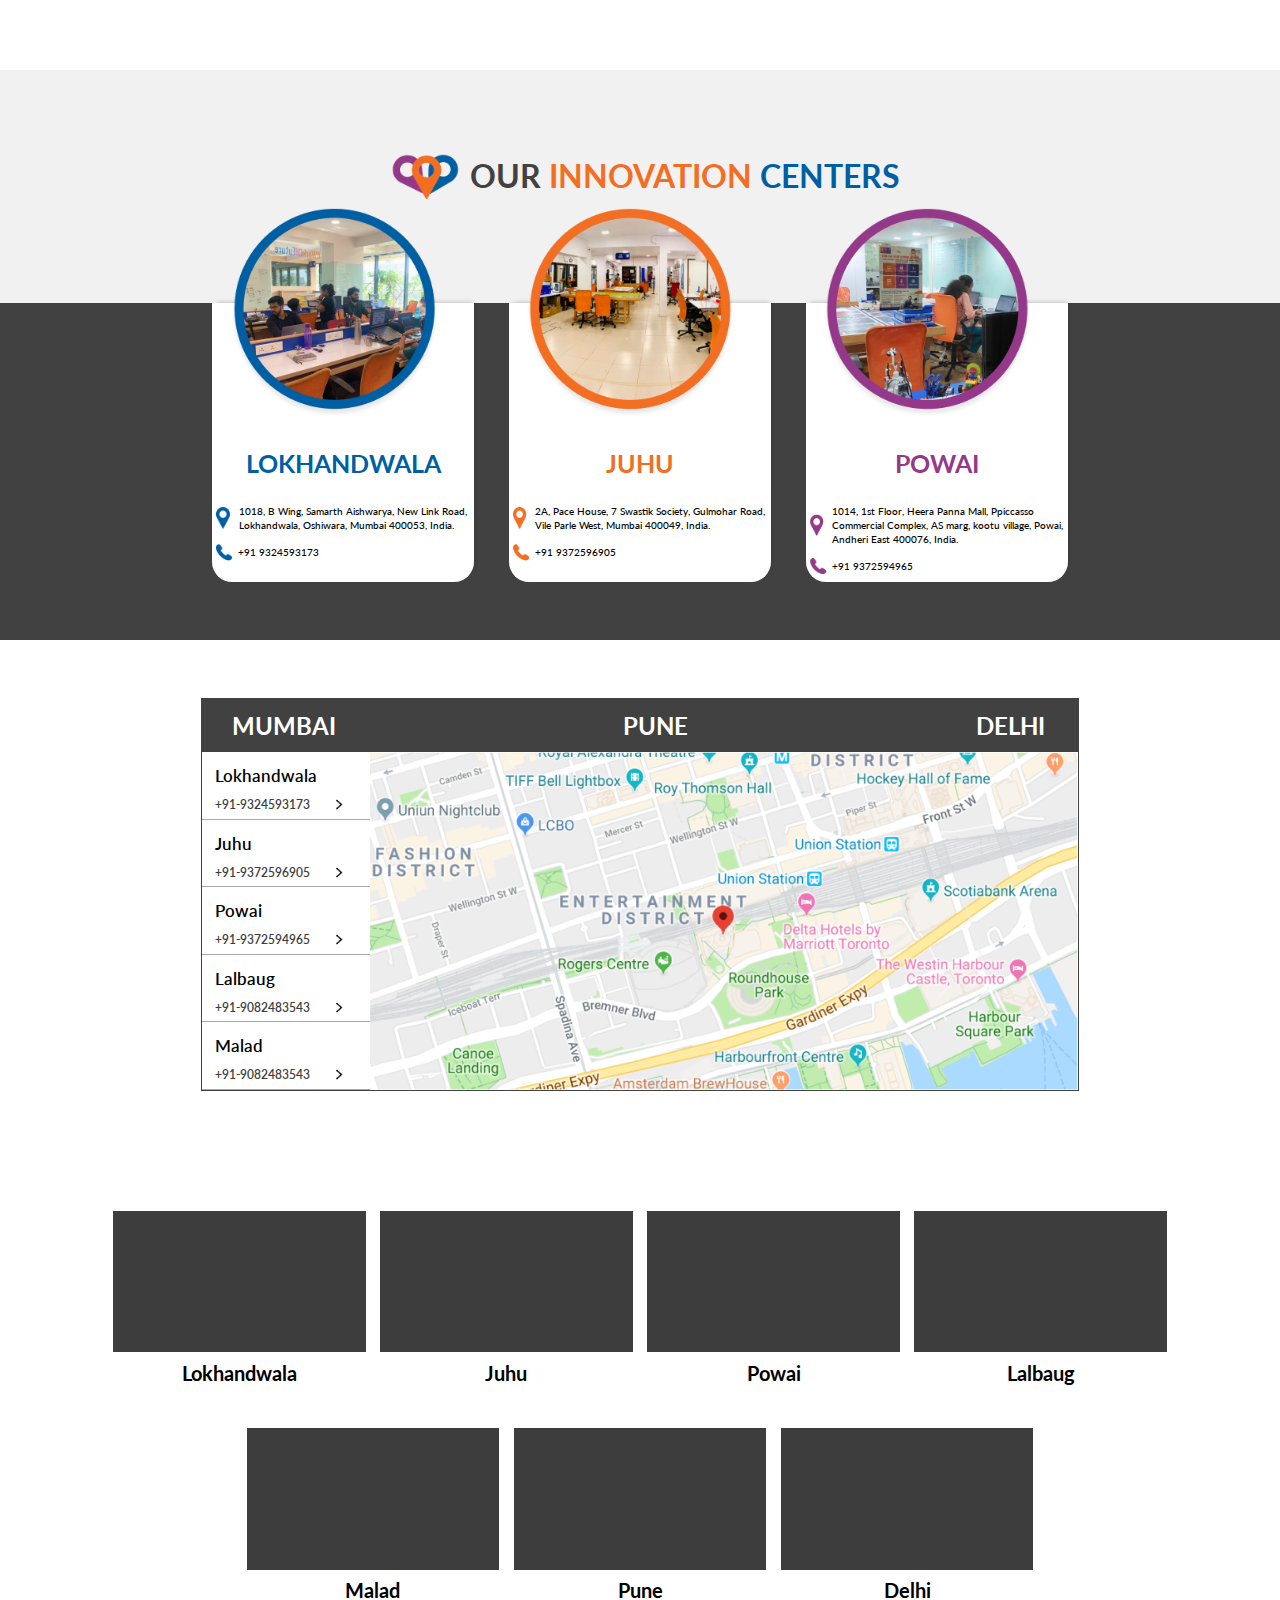
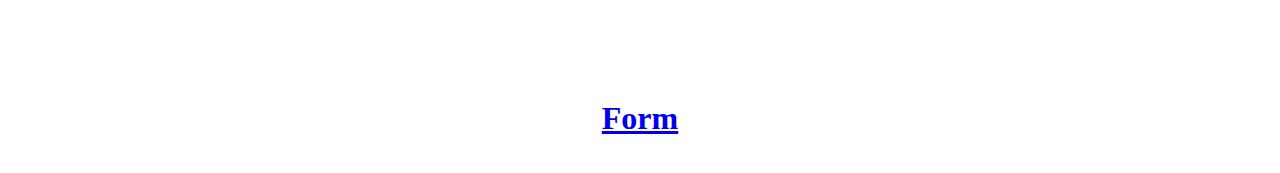
<file: index.html>
<!DOCTYPE html>
<html lang="en">

<head>
    <meta charset="UTF-8">
    <meta name="viewport" content="width=device-width, initial-scale=1.0">
    <link rel="stylesheet" type="text/css" href="./stylevw.css">
    <!-- -------------------------Lato------------------------------- -->
    <link rel="preconnect" href="https://fonts.googleapis.com">
    <link rel="preconnect" href="https://fonts.gstatic.com" crossorigin>
    <link href="https://fonts.googleapis.com/css2?family=Lato&display=swap" rel="stylesheet">
    <title>OMOTEC</title>
</head>

<body>
    
    <div class="centers">
        <div class="cen-upper">
            <div class="cen-head">
                <img class="img1" src="./images/Group 11.png">
                <p class="cen-heading">OUR <span class="cen-heading1">INNOVATION</span> <span
                        class="cen-heading2">CENTERS</span></p>
            </div>
        </div>
        <img class="cen-img1" src="./images/round.png" alt="">
        <img class="cen-img2" src="./images/Group 6.png" alt="">
        <img class="cen-img3" src="./images/Group 6 (1).png" alt="">
        <div class="cen-lower">
            <div class="card">
                <p class="card1-head">LOKHANDWALA</p>
                <div class="address">
                    <img class="card1-img" src="./images/Mask group.png">
                    <p class="card1-add">1018, B Wing, Samarth Aishwarya, New Link Road,
                        Lokhandwala, Oshiwara, Mumbai 400053, India.</p>
                </div>
                <div class="contact">
                    <img class="card1-img2" src="./images/Mask group (1).png">
                    <p class="card1-con">+91 9324593173</p>
                </div>
            </div>
            <div class="card">
                <p class="card2-head">JUHU</p>
                <div class="address">
                    <img class="card1-img" src="./images/Mask group (2).png">
                    <p class="card1-add">2A, Pace House, 7 Swastik Society, Gulmohar Road,
                        Vile Parle West, Mumbai 400049, India.</p>
                </div>
                <div class="contact">
                    <img class="card1-img2" src="./images/Mask group (3).png">
                    <p class="card1-con">+91 9372596905</p>
                </div>
            </div>
            <div class="card">
                <p class="card3-head">POWAI</p>
                <div class="address">
                    <img class="card1-img" src="./images/Mask group (4).png">
                    <p class="card1-add">1014, 1st Floor, Heera Panna Mall, Ppiccasso
                        Commercial Complex, AS marg, kootu village,
                        Powai, Andheri East 400076, India.</p>
                </div>
                <div class="contact">
                    <img class="card1-img2" src="./images/Mask group (5).png">
                    <p class="card1-con">+91 9372594965 </p>
                </div>
            </div>
        </div>
    </div>
    <div class="section">
        <div class="map">
            <div class="map-head">
                <a href="@" class="head1">MUMBAI</a>
                <a href="@" class="head1">PUNE</a>
                <a href="@" class="head1">DELHI</a>
            </div>
            <div class="sec2">
                <div class="city-cen">
                    <a class="city" href="@">
                        <div class="p1">
                            <p class="sec2-h">Lokhandwala</p>
                            <div class="p1f">
                                <p class="sec2-c">+91-9324593173</p>
                                <img class="arrow" src="./images/next (1) 2.png" alt="">
                            </div>
                        </div>
                    </a>
                    <a class="city" href="@">
                        <div class="p1">
                            <p class="sec2-h">Juhu</p>
                            <div class="p1f">
                                <p class="sec2-c">+91-9372596905</p>
                                <img class="arrow" src="./images/next (1) 2.png" alt="">
                            </div>
                        </div>
                    </a>
                    <a class="city" href="@">
                        <div class="p1">
                            <p class="sec2-h">Powai</p>
                            <div class="p1f">
                                <p class="sec2-c">+91-9372594965</p>
                                <img class="arrow" src="./images/next (1) 2.png" alt="">
                            </div>
                        </div>
                    </a>
                    <a class="city" href="@">
                        <div class="p1">
                            <p class="sec2-h">Lalbaug</p>
                            <div class="p1f">
                                <p class="sec2-c">+91-9082483543</p>
                                <img class="arrow" src="./images/next (1) 2.png" alt="">
                            </div>
                        </div>
                    </a>
                    <a class="city" href="@">
                        <div class="p1">
                            <p class="sec2-h">Malad</p>
                            <div class="p1f">
                                <p class="sec2-c">+91-9082483543</p>
                                <img class="arrow" src="./images/next (1) 2.png" alt="">
                            </div>
                        </div>
                    </a>
                </div>
                <div class="map-or">
                    <img class="map-img" src="./images/HILmr 1.png">
                </div>
            </div>
        </div>
    </div>
    <div class="videos">
        <div class="vid-1">
            <div class="con">
                <div class="vid"></div>
                <div class="vide">
                    Lokhandwala
                </div>
            </div>
            <div class="con">
                <div class="vid"></div>
                <div class="vide">
                    Juhu
                </div>
            </div>
            <div class="con">
                <div class="vid"></div>
                <div class="vide">
                    Powai
                </div>
            </div>
            <div class="con">
                <div class="vid"></div>
                <div class="vide">
                    Lalbaug
                </div>
            </div>
        </div>
        <div class="vid-2">
            <div class="con">
                <div class="vid"></div>
                <div class="vide">
                    Malad
                </div>
            </div>
            <div class="con">
                <div class="vid">
                    
                </div>
                <div class="vide">
                    Pune
                </div>
            </div>
            <div class="con">
                <div class="vid"></div>
                <div class="vide">
                    Delhi
                </div>
            </div>
        </div>
    </div>
    <br>
    <br>
    <a href="./form.html"><h1 style="text-align: center;">Form</h1></a>
    <br>
    <br>
</body>

</html>
</file>
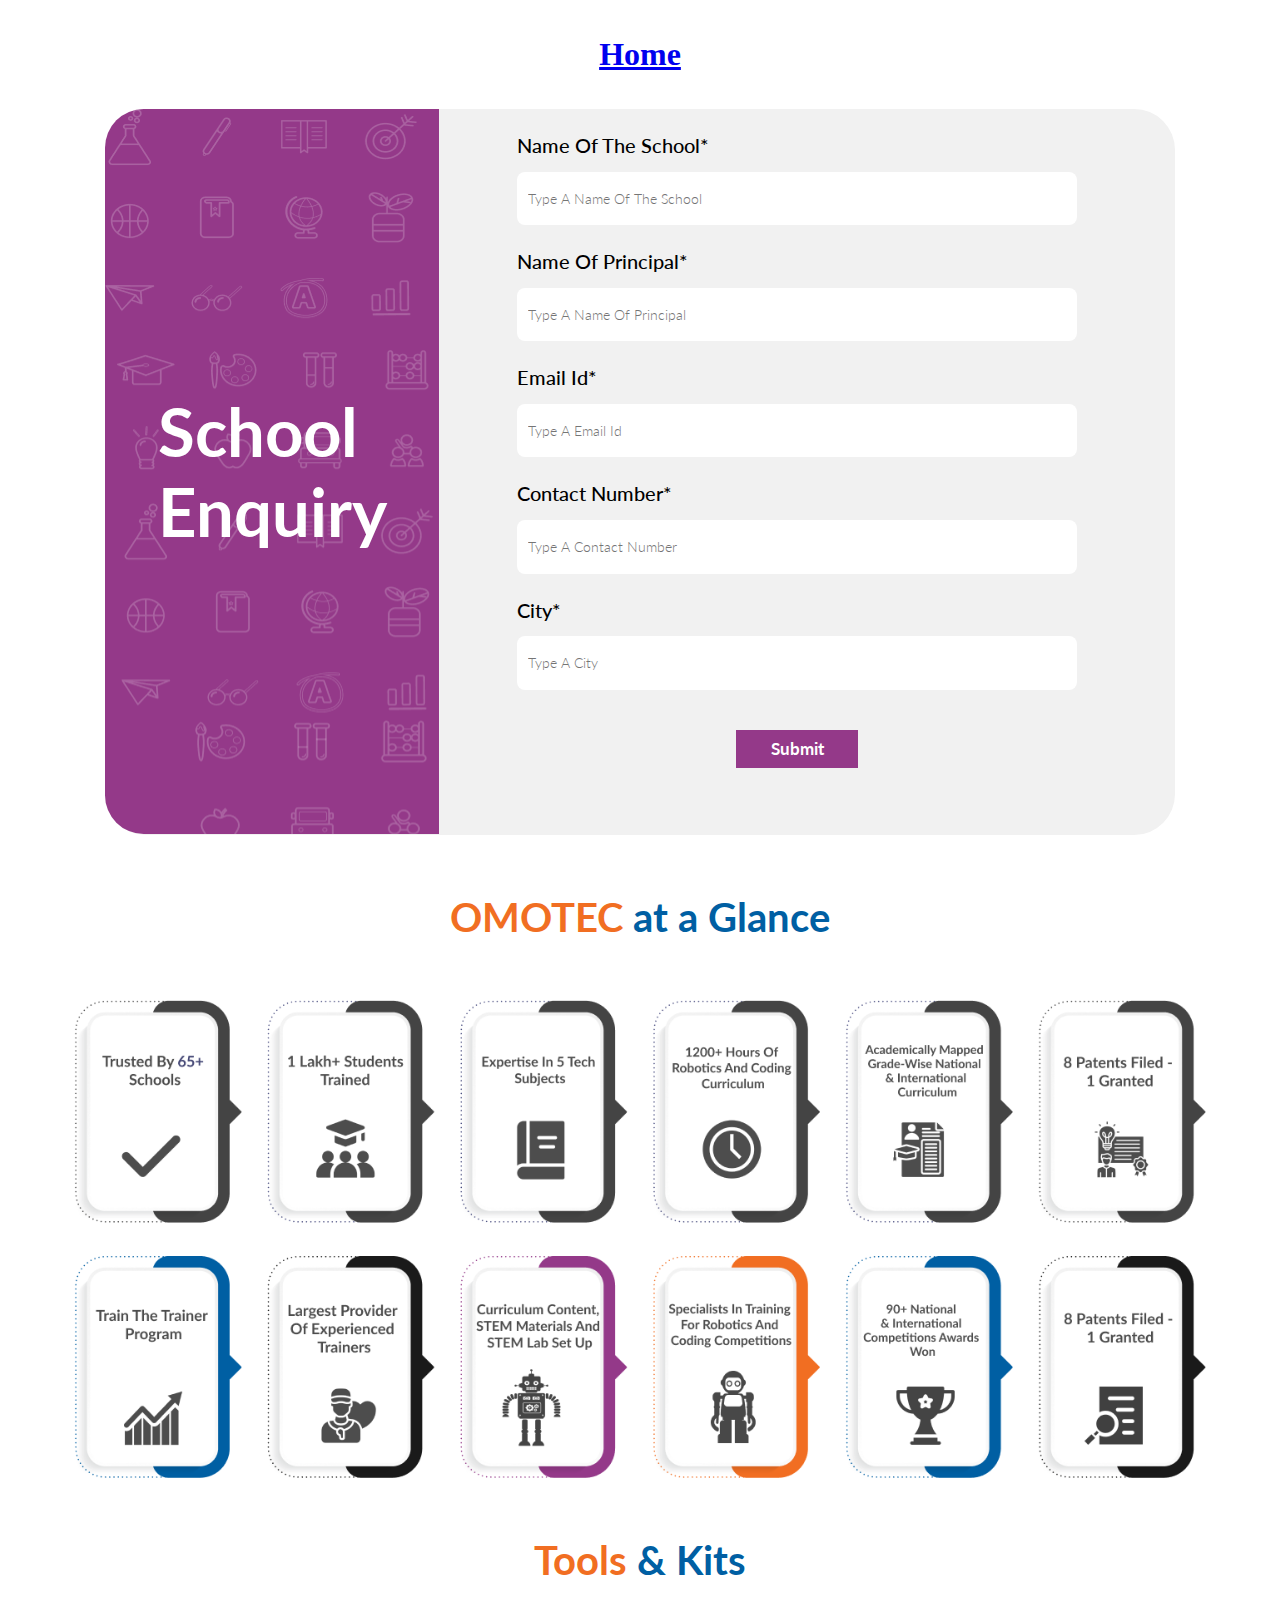
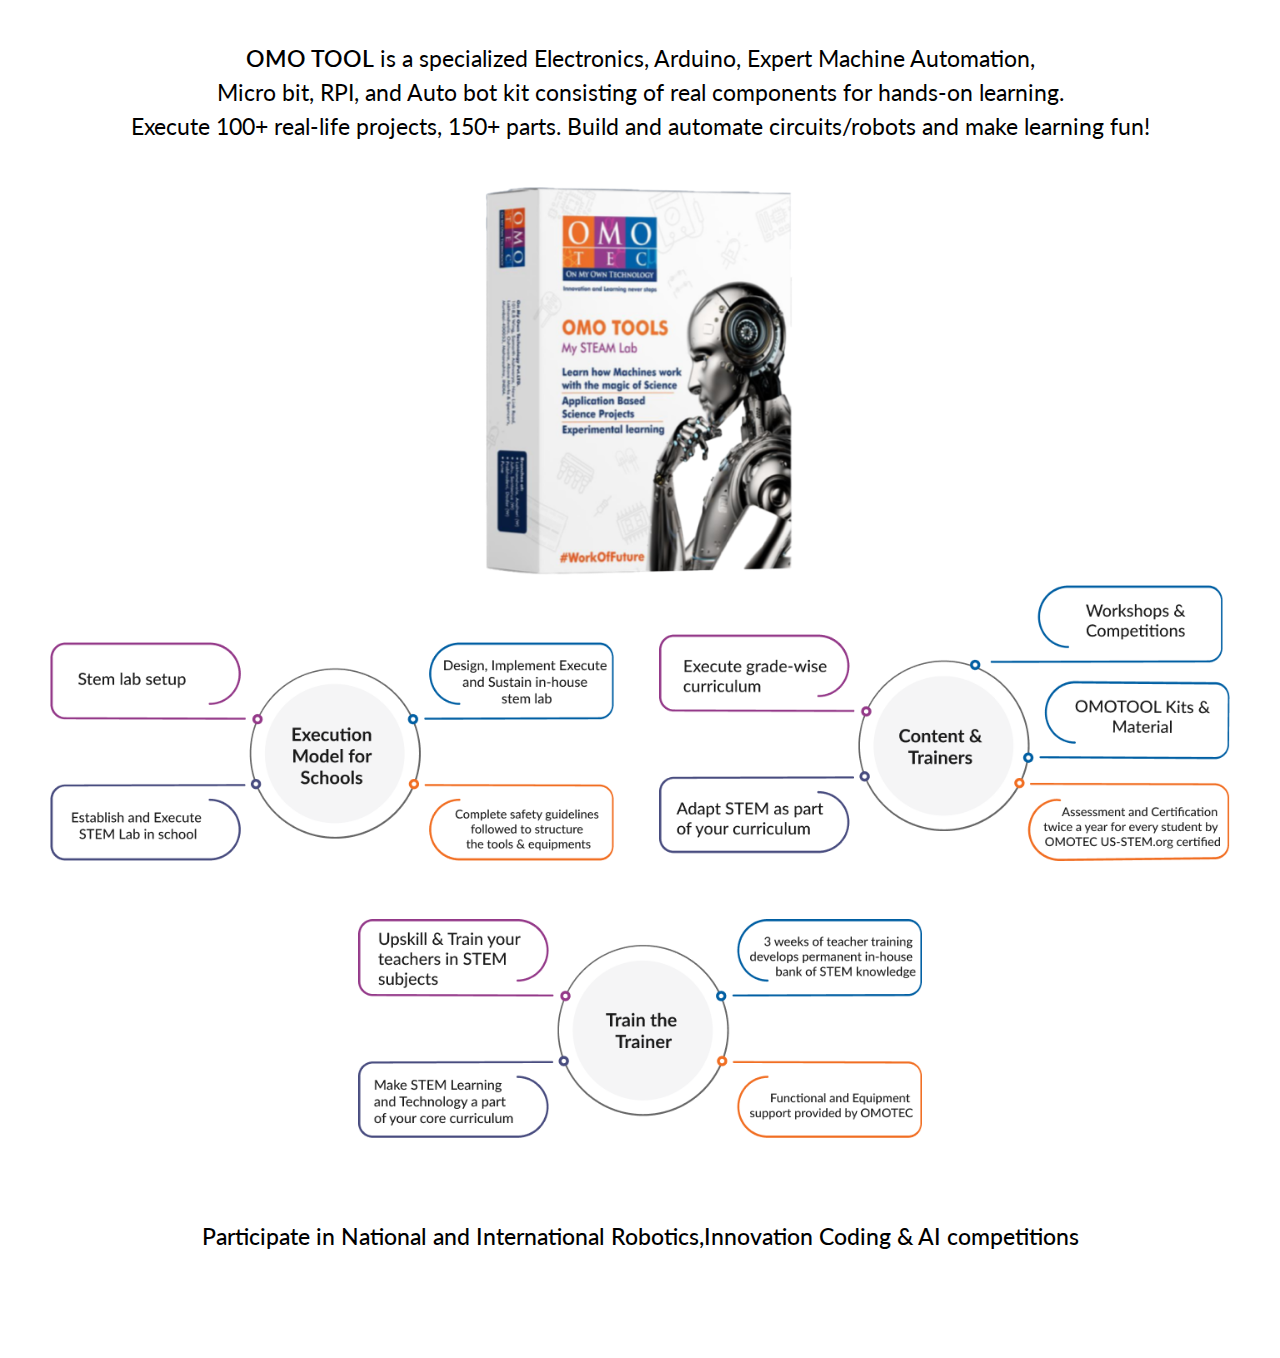
<file: form.html>
<!DOCTYPE html>
<html lang="en">

<head>
    <meta charset="UTF-8">
    <meta name="viewport" content="width=device-width, initial-scale=1.0">
    <link rel="stylesheet" type="text/css" href="./formvw.css">
    <!-- -------------------------Lato------------------------------- -->
    <link rel="preconnect" href="https://fonts.googleapis.com">
    <link rel="preconnect" href="https://fonts.gstatic.com" crossorigin>
    <link href="https://fonts.googleapis.com/css2?family=Lato&display=swap" rel="stylesheet">
    <title>OMOTEC Form</title>
</head>

<body>
    <br>
    <br>
    <a href="./index.html"><h1 style="text-align: center;">Home</h1></a>
    <br>
    <br>
    <div class="center">
        <div class="form">
            <div class="left">
                <p class="form-l">School
                    Enquiry </p>
            </div>
            <div class="right">
                <form>
                    <p class="form-para">Name of the School*</p>
                    <input class="form-in" name="Name of the School" type="text"
                        placeholder="Type a name of the School">
                    <p class="form-para">Name of Principal*</p>
                    <input class="form-in" name="Name of Principal" type="text" placeholder="Type a name of Principal">
                    <p class="form-para">Email Id*</p>
                    <input class="form-in" name="Email Id" type="text" placeholder="Type a Email Id">
                    <p class="form-para">Contact Number*</p>
                    <input class="form-in" name="Contact Number" type="text" placeholder="Type a Contact Number">
                    <p class="form-para">City*</p>
                    <input class="form-in" name="City" type="text" placeholder="Type a City">
                    <button class="btn" type="submit">Submit</button>
                </form>
            </div>
        </div>
    </div>
    <div class="omo-glance">
        <p class="omo-g-head">OMOTEC <span class="color-g">at a Glance</span></p>
    </div>
    <div class="center">
        <img class="img-g" src="./images/Group 63 (1).png" alt="">
    </div>
    <div class="omo-glance">
        <p class="omo-g-head">Tools <span class="color-g">& Kits</span></p>
    </div>
    <div class="center">
        <div class="tool-content">
            <span class="bold-t">OMO TOOL</span> is a specialized Electronics, Arduino, Expert Machine Automation,<br>
            Micro bit, RPI, and Auto bot kit consisting of real components for hands-on learning. <br>
            Execute 100+ real-life projects, 150+ parts. Build and automate circuits/robots and make learning fun!
        </div>
    </div>
    <div class="center">
        <img class="omo-img" src="./images/screen shot 2020-10-05 at 3.16.53 pm_flay8gjopcuzrd 1.png" alt="">
    </div>
    <div class=" part1">
        <img class="img-omo-1" src="./images/Group 64.png" alt="">
        <img class="img-omo-2" src="./images/Group 69.png" alt="">
    </div>
    <div class="center part2">
        <img class="img-omo-3" src="./images/Group 70.png" alt="">
    </div>
    <div class="omo-last">
        Participate in National and International Robotics,Innovation Coding & AI competitions
    </div>
    <br><br><br><br><br><br>
</body>

</html>
</file>
<file: stylevw.css>
* {
    margin: 0;
    padding: 0;
    box-sizing: border-box;
}

.lato {
    font-family: 'Lato', sans-serif;
}

.centers {
    display: flex;
    flex-direction: column;
    margin-top: 5.430989583333333vw;
    width: 100%;
    height: 44.595052083333336vw;
    background-color: #f1f1f1;
}

.cen-upper {
    width: 100%;
    height:18.224609375vw;
    background-color: #f1f1f1;
}
.cen-img1{
    position: absolute;
    left: 17.903645833333332vw;
    top: 16.276041666666668vw;
    height: 16.479166666666668vw;
    width: 16.479166666666668vw;
}
.cen-img2{
    position: absolute;
    left: 41.015625vw;
    top: 16.276041666666668vw;
    height: 16.479166666666668vw;
    width: 16.479166666666668vw;
}
.cen-img3{
    position: absolute;
    left: 64.19270833333333vw;
    top: 16.276041666666668vw;
    height: 16.479166666666668vw;
    width: 16.479166666666668vw;
}

.cen-lower {
    display: flex;
    align-items: start;
    justify-content: center;
    gap: 2.7154947916666665vw;
    width: 100%;
    height: 26.370442708333332vw;
    background-color: #414141;
}

.cen-head {
    margin-top: 5.848307291666667vw;
    display: flex;
    justify-content: center;
    align-items: center;
}

.cen-heading {
    color: #414141;
    font-family: Lato;
    font-size: 2.5065104166666665vw;
    font-style: normal;
    font-weight: 700;
    line-height: normal;
}

.cen-heading1 {
    color: #F16E22;
    font-family: Lato;
    font-size: 2.5065104166666665vw;
    font-style: normal;
    font-weight: 700;
    line-height: normal;
}

.cen-heading2 {
    color: #005FA3;
    font-family: Lato;
    font-size: 2.5065104166666665vw;
    font-style: normal;
    font-weight: 700;
    line-height: normal;
}

.img1 {
    width: 7.006640625vw;
    height: 4.922916666666667vw;
}

.card {
    width: 20.46985677083333vw;
    height: 21.775325520833334vw;
    border-radius: 0vw 0vw 1.5666015624999998vw 1.5666015624999998vw;
    background: #FFF;
    box-shadow: 0.10442708333333334vw -0.156640625vw 0.4386067708333334vw -0.20885416666666667vw rgba(0, 0, 0, 0.25);
}

.card1-head {
    margin-top: 11.358072916666666vw;
    text-align: center;
    color: #005FA3;
    font-family: Lato;
    font-size: 1.9843098958333334vw;
    font-style: normal;
    font-weight: 700;
    line-height: normal;
}

.address {
    display: flex;
    align-items: center;
    gap: 0.3932291666666667vw;
    margin-top: 1.9915364583333333vw;
}

.contact {
    display: flex;
    align-items: center;
    gap: 0.14843749999999997vw;
    margin-top: 0.59765625vw;
}

.card1-img2 {
    width: 1.8798828125vw;
    height: 1.8798828125vw;
}

.card1-img {
    width: 1.6710286458333334vw;
    height: 1.6710286458333334vw;
}

.card1-add {
    color: #000;
    font-family: Lato;
    font-size: 0.7832682291666667vw;
    font-style: normal;
    font-weight: 500;
    line-height: 142.8%;
    /* 17.181px */
}

.card1-con {
    color: #000;
    font-family: Lato;
    font-size: 0.7832682291666667vw;
    font-style: normal;
    font-weight: 500;
    line-height: 142.8%;
    /* 17.181px */
}

.card2-head {
    margin-top: 11.358072916666666vw;
    text-align: center;
    color: #F16E22;
    font-family: Lato;
    font-size: 1.9843098958333334vw;
    font-style: normal;
    font-weight: 700;
    line-height: normal;
}

.card3-head {
    margin-top: 11.358072916666666vw;
    text-align: center;
    color: #943989;
    font-family: Lato;
    font-size: 1.9843098958333334vw;
    font-style: normal;
    font-weight: 700;
    line-height: normal;
}

.section {
    height: 39.713541666666664vw;
    width: 100%;
    display: flex;
    justify-content: center;
    align-items: center;
}

.map {
    width: 68.61979166666667vw;
    height: 30.6640625vw;
    border: 0.10442708333333334vw solid #414141;

}

.map-head {
    width: 100%;
    height: 4.125325520833333vw;
    background: #414141;
    display: flex;
    align-items: center;
    gap: 22.454427083333332vw;
    padding-left: 2.3496093750000004vw;
}

.head1 {
    color: #FFF;
    font-family: Lato;
    font-size: 1.8798828125vw;
    font-style: normal;
    font-weight: 700;
    line-height: normal;
    text-transform: uppercase;
    text-decoration: none;
}

.p1 {
    width: 13.151041666666666vw;
    height: 5.2734375vw;
    border-bottom: 0.10416666666666667vw solid #A8A8A8;
    padding-left: 1.0416666666666667vw;
    padding-top: 1.0416666666666667vw;
}

.sec2 {
    display: flex;
}

.map-img {
    width: 55.274088541666664vw;
    height: 26.397135416666668vw;
}

.p1f {
    display: flex;
    align-items: center;
    gap: 1.5989583333333333vw;
    margin-top: 0.78125vw;
}

.sec2-h {
    color: #000;
    font-family: Lato;
    font-size: 1.3576822916666667vw;
    font-style: normal;
    font-weight: 600;
    line-height: normal;
    text-transform: capitalize;
}

.sec2-c {
    color: #3D3D3D;
    font-family: Lato;
    font-size: 0.9399739583333333vw;
    font-style: normal;
    font-weight: 600;
    line-height: normal;
    text-transform: capitalize;
}

.arrow {
    width: 1.30546875vw;
    height: 1.30546875vw;
}

.city {
    text-decoration: none;
}

.videos {
    padding:4.557291666666667vw 0vw;
}

.vid-1 {
    display: flex;
    justify-content: center;
    align-items: center;
    height: 14.174934895833333vw;
    gap: 1.1516927083333335vw;
}

.vid-2 {
    margin-top: 2.7994791666666665vw;
    display: flex;
    justify-content: center;
    align-items: center;
    height: 14.174934895833333vw;
    gap: 1.1516927083333335vw;
}

.vide {
    color: #000;
    font-family: Lato;
    font-size: 1.5946614583333334vw;
    font-style: normal;
    font-weight: 700;
    line-height: normal;
    text-transform: capitalize;
    text-align: center;
    margin-top: 0.6510416666666666vw;
}

.vid {
    background-color: #3D3D3D;
    width: 19.7123046875vw;
    height: 11.075455729166668vw;
}
</file>
<file: formvw.css>
* {
    margin: 0;
    padding: 0;
    box-sizing: border-box;
}

.lato {
    font-family: 'Lato', sans-serif;
}

.center {
    display: flex;
    justify-content: center;
    align-items: center;
}

.form {
    width: 83.65494791666667vw;
    height: 56.709635416666664vw;
    border-radius: 3.185546875vw;
    background-color: #F1F1F1;
    display: flex;
}

.left {
    width: 26.109375vw;
    height: 56.60546875vw;
    border-radius: 3.0287109375vw 0vw 0vw 3.0287109375vw;
    background: #943989;
    background-image: url("./images/Group\ 52.png");
    display: flex;
    justify-content: center;
    align-items: center;
}

.form-l {
    color: #FFF;
    font-family: Lato;
    font-size:5.221875vw;
    font-style: normal;
    font-weight: 700;
    line-height: normal;
    text-transform: capitalize;
    height: 12.5vw;
    width: 17.708333333333332vw;
}

form {
    width: 43.759765625vw;
    margin-left: 6.109375vw;
    margin-top: 1.4615885416666667vw;
}

.form-para {
    margin-top: 1.8802083333333333vw;
    color: #000;
    font-family: Lato;
    font-size: 1.5666015624999998vw;
    font-style: normal;
    font-weight: 500;
    line-height: normal;
    text-transform: capitalize;
}

.form-in {
    margin-top: 1.140625vw;
    width: 43.75950520833333vw;
    height: 4.1775390625vw;
    border-radius: 0.6266276041666666vw;
    border: none;
    background: #FFF;
    color: #B9B9B9;
    font-family: Lato;
    font-size: 1.0966145833333334vw;
    font-style: normal;
    font-weight: 300;
    line-height: normal;
    text-transform: capitalize;
    padding-left: 0.8880208333333334vw;
}

.btn {
    margin-top: 3.1328125vw;
    width: 9.503841145833334vw;
    height: 2.976497395833334vw;
    background: #943989;
    border: none;
    color: #FFF;
    font-family: Lato;
    font-size: 1.3576822916666667vw;
    font-style: normal;
    font-weight: 700;
    line-height: normal;
    text-transform: capitalize;
    transition: all ease 0.2s;
    cursor: pointer;
    display: block;
    margin-left: auto;
    margin-right: auto;
}

.btn:active {
    scale: 0.9;
    cursor: pointer;
}

.omo-glance {
    margin: 4.557291666666667vw 0vw;
}

.omo-g-head {
    text-align: center;
    color: #F16E22;
    font-family: Lato;
    font-size: 3.125vw;
    font-style: normal;
    font-weight: 700;
    line-height: normal;
}

.color-g {
    color: #005FA3;
    font-family: Lato;
    font-size: 3.125vw;
    font-style: normal;
    font-weight: 700;
    line-height: normal;
}

.img-g {
    width: 88.4765625vw;
    height: 37.360026041666664vw;
}

.tool-content {
    text-align: center;
    width: 81.18489583333333vw;
    height: 7.8125vw;
    color: #000;
    font-family: Lato;
    font-size: 1.8229166666666667vw;
    font-style: normal;
    font-weight: 400;
    line-height: 144.6%;
}

.bold-t {
    color: #000;
    text-align: center;
    font-family: Lato;
    font-size: 1.8229166666666667vw;
    font-style: normal;
    font-weight: 600;
    line-height: 144.6%;
    /* 40.488px */
}

.omo-img {
    margin-top: 2.9296875vw;
    width: 25.455729166666668vw;
    height: 31.640625vw;
}

.img-omo-1 {
    width: 44.010416666666664vw;
    height: 17.1052734375vw;
}

.img-omo-2 {
    width: 44.56126302083334vw;
    height: 21.5734375vw;
}

.img-omo-3 {
    width: 44.010416666666664vw;
    height: 17.1052734375vw;
}

.part1 {
    gap: 3.5807291666666665vw;
    display: flex;
    justify-content: center;
    align-items: end;
}

.part2 {
    margin-top: 4.557291666666667vw;
}

.omo-last {
    margin-top: 6.510416666666667vw;
    color: #000;
    text-align: center;
    font-family: Lato;
    font-size: 1.8229166666666667vw;
    font-style: normal;
    font-weight: 500;
    line-height: normal;
}
</file>
